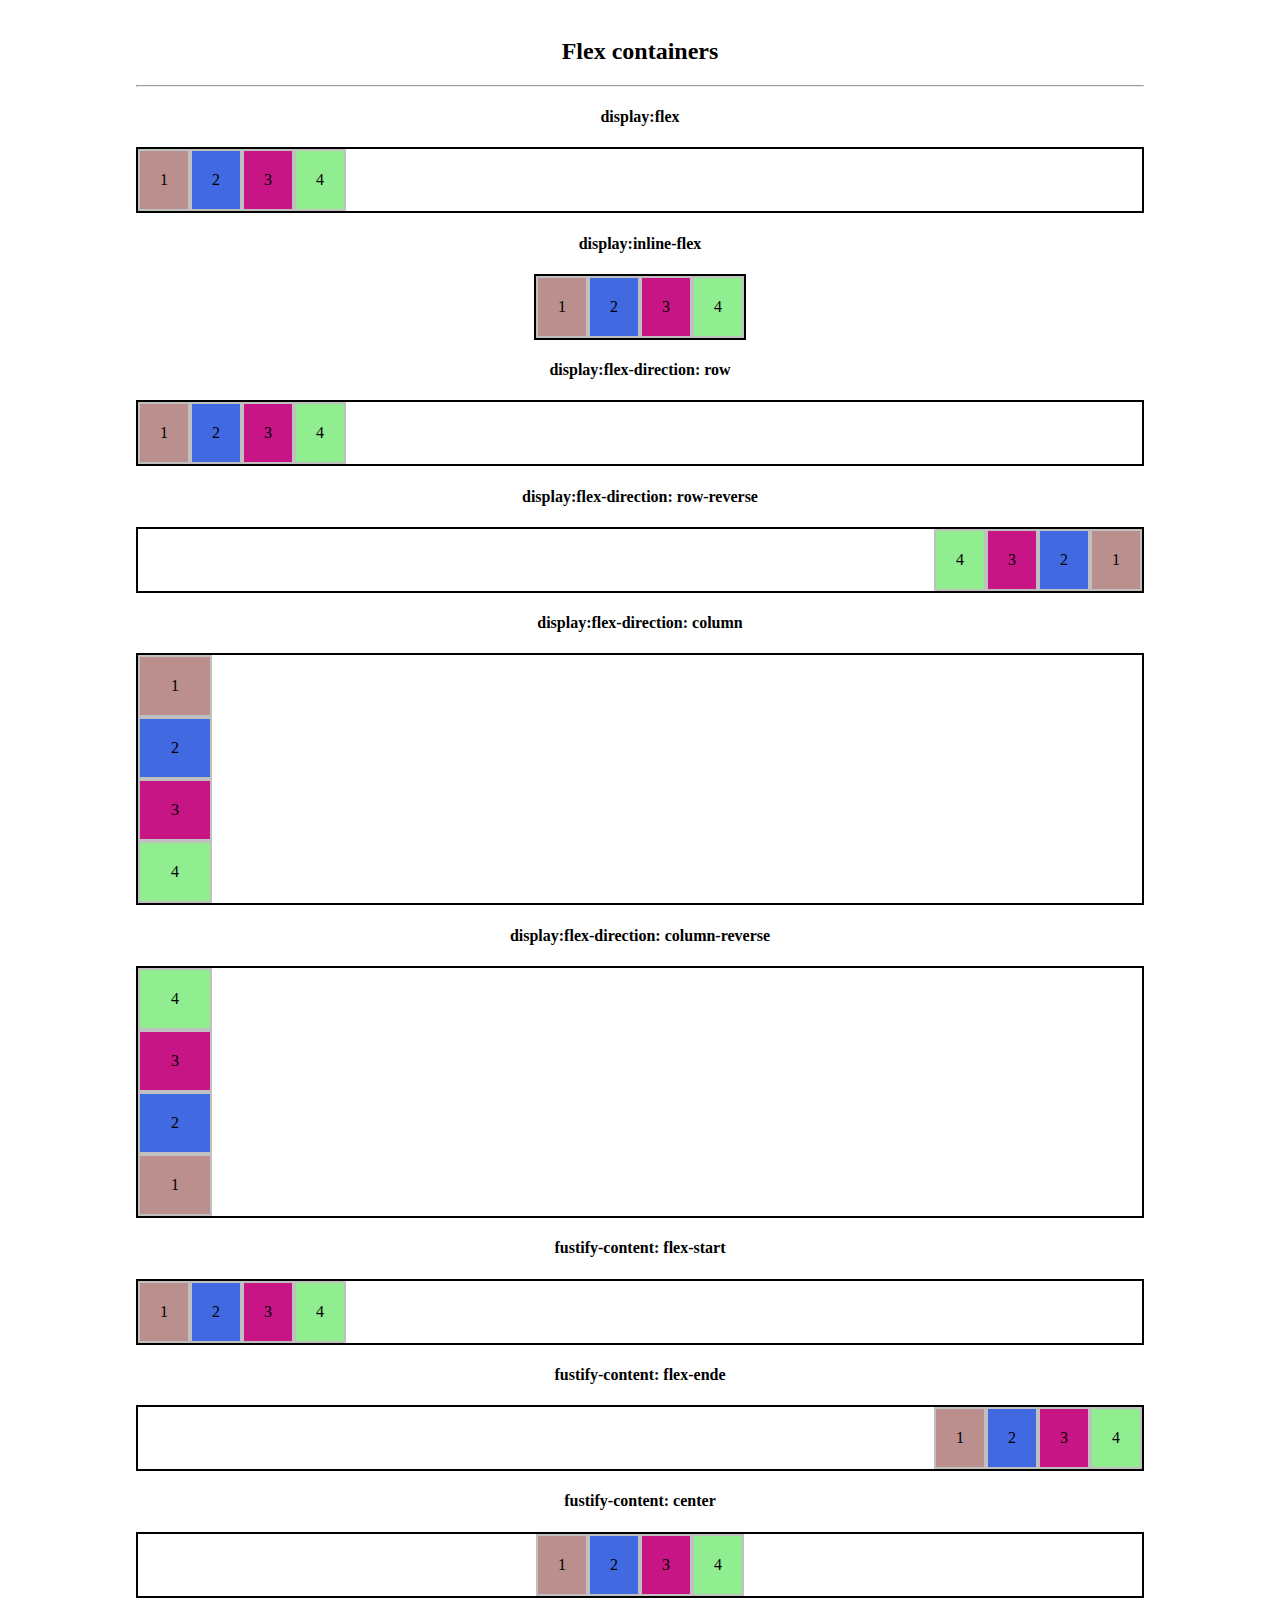
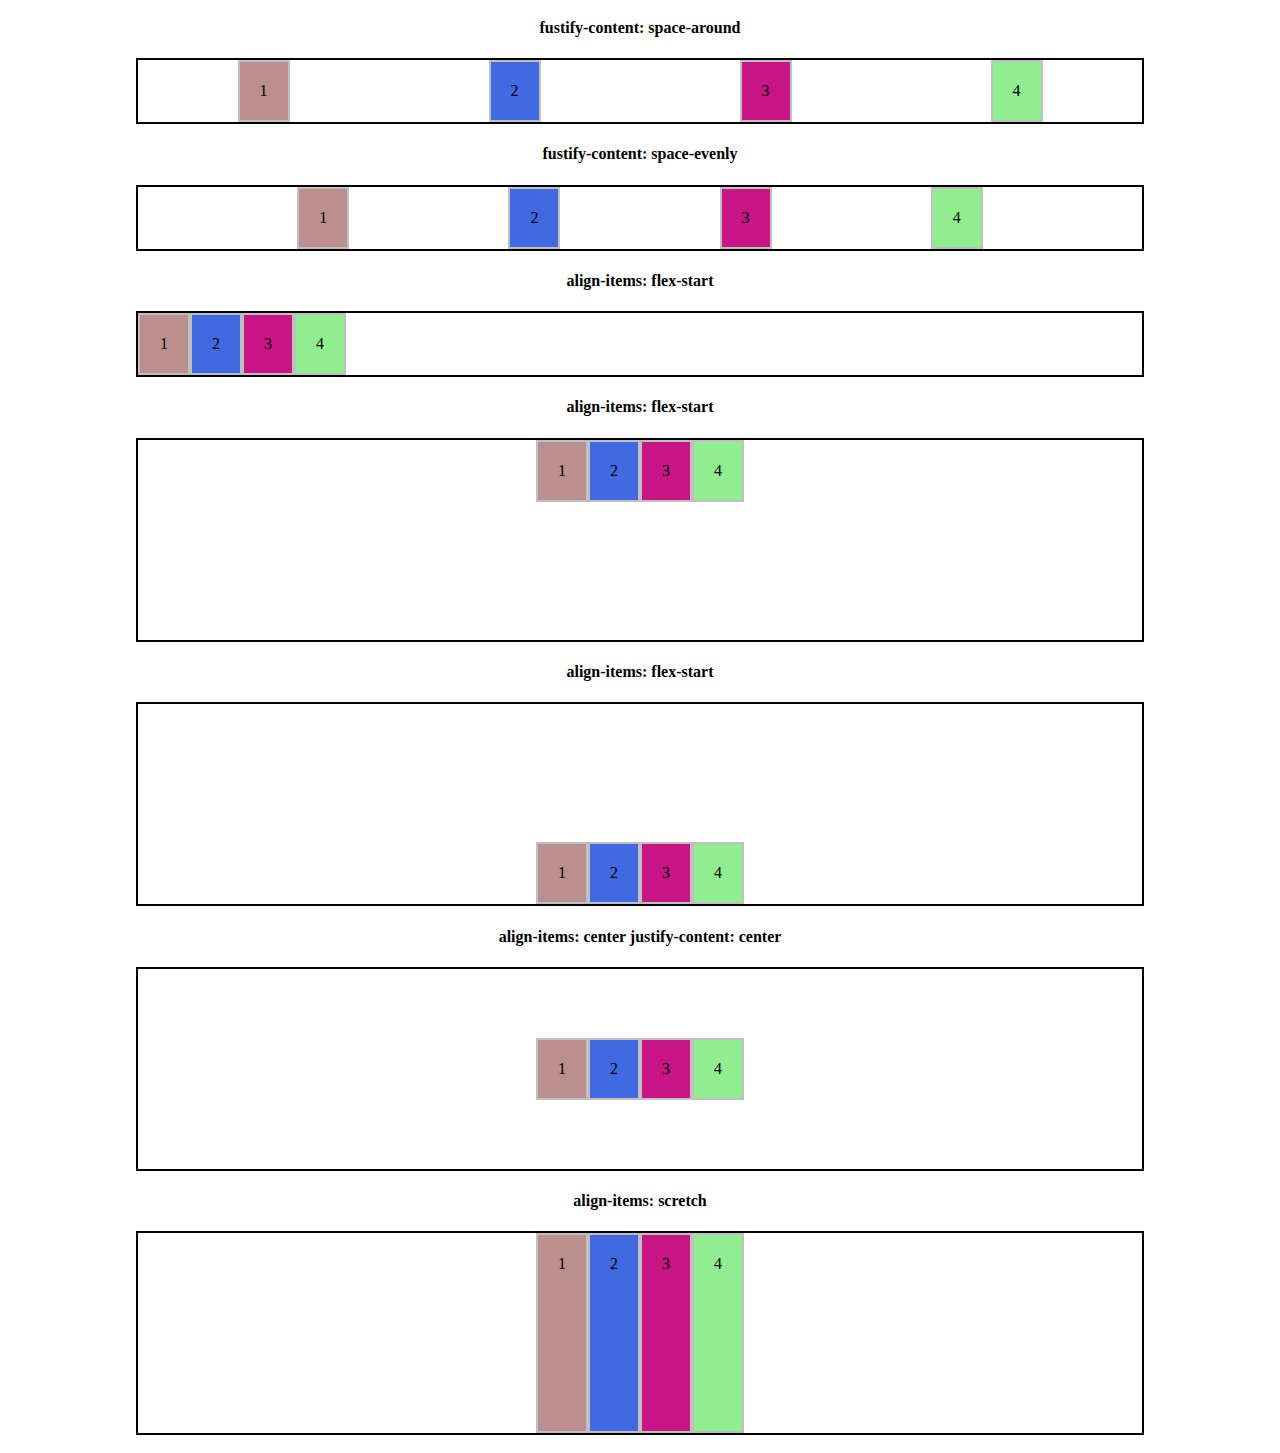
<file: FlexContainersDemo/index.html>
<!DOCTYPE html>
<html lang="en">

<head>
    <meta charset="UTF-8">
    <meta name="viewport" content="width=device-width, initial-scale=1.0">
    <title>Document</title>

    <style>
        body {
            text-align: center;
            font: 12pt 'Consolas';
            padding: 10px 10%;
        }
        
        section {
            border: 2px solid black;
        }
        
        .section1 {
            display: flex;
        }
        
        .section2 {
            display: inline-flex;
        }
        
        .direction1 {
            flex-direction: row;
        }
        
        .direction2 {
            flex-direction: row-reverse;
        }
        
        .direction3 {
            flex-direction: column;
        }
        
        .direction4 {
            flex-direction: column-reverse;
        }
        
        .direction3 div,
        .direction4 div {
            width: 30px;
        }
        
        div {
            border: 2px double silver;
            padding: 20px;
        }
        
        .div1 {
            background: rosybrown;
        }
        
        .div2 {
            background: royalblue;
        }
        
        .div3 {
            background: mediumvioletred;
        }
        
        .div4 {
            background: lightgreen;
        }
        
        .fixed-height {
            height: 200px;
        }
    </style>

</head>

<body>
    <h2>Flex containers</h2>
    <hr>
    <main>
        <h4>display:flex</h4>
        <section class="section1">

            <div class="div1">1</div>
            <div class="div2">2</div>
            <div class="div3">3</div>
            <div class="div4">4</div>
        </section>

        <h4>display:inline-flex</h4>
        <section class="section2">

            <div class="div1">1</div>
            <div class="div2">2</div>
            <div class="div3">3</div>
            <div class="div4">4</div>
        </section>

        <h4>display:flex-direction: row</h4>
        <section class="section1 direction1">

            <div class="div1">1</div>
            <div class="div2">2</div>
            <div class="div3">3</div>
            <div class="div4">4</div>
        </section>

        <h4>display:flex-direction: row-reverse</h4>
        <section class="section1 direction2">

            <div class="div1">1</div>
            <div class="div2">2</div>
            <div class="div3">3</div>
            <div class="div4">4</div>
        </section>

        <h4>display:flex-direction: column</h4>
        <section class="section1 direction3">

            <div class="div1">1</div>
            <div class="div2">2</div>
            <div class="div3">3</div>
            <div class="div4">4</div>
        </section>

        <h4>display:flex-direction: column-reverse</h4>
        <section class="section1 direction4">

            <div class="div1">1</div>
            <div class="div2">2</div>
            <div class="div3">3</div>
            <div class="div4">4</div>
        </section>

        <h4>fustify-content: flex-start</h4>
        <section class="section1" style="justify-content: flex-start;">

            <div class=" div1 ">1</div>
            <div class="div2 ">2</div>
            <div class="div3 ">3</div>
            <div class="div4 ">4</div>
        </section>

        <h4>fustify-content: flex-ende</h4>
        <section class="section1" style="justify-content: flex-end;">

            <div class=" div1 ">1</div>
            <div class="div2 ">2</div>
            <div class="div3 ">3</div>
            <div class="div4 ">4</div>
        </section>

        <h4>fustify-content: center</h4>
        <section class="section1" style="justify-content: center;">

            <div class=" div1 ">1</div>
            <div class="div2 ">2</div>
            <div class="div3 ">3</div>
            <div class="div4 ">4</div>
        </section>

        <h4>fustify-content: space-around</h4>
        <section class="section1" style="justify-content: space-around;">

            <div class=" div1 ">1</div>
            <div class="div2 ">2</div>
            <div class="div3 ">3</div>
            <div class="div4 ">4</div>
        </section>

        <h4>fustify-content: space-evenly</h4>
        <section class="section1" style="justify-content: space-evenly;">

            <div class=" div1 ">1</div>
            <div class="div2 ">2</div>
            <div class="div3 ">3</div>
            <div class="div4 ">4</div>
        </section>

        <h4>align-items: flex-start</h4>
        <section class="section1" style="align-items: flex-start;">

            <div class="div1 ">1</div>
            <div class="div2 ">2</div>
            <div class="div3 ">3</div>
            <div class="div4 ">4</div>
        </section>

        <h4>align-items: flex-start</h4>
        <section class="section1 fixed-height" style="align-items: flex-start; justify-content: center;">
            <div class="div1 ">1</div>
            <div class="div2 ">2</div>
            <div class="div3 ">3</div>
            <div class="div4 ">4</div>
        </section>

        <h4>align-items: flex-start</h4>
        <section class="section1 fixed-height" style="align-items: flex-end; justify-content: center;">
            <div class="div1 ">1</div>
            <div class="div2 ">2</div>
            <div class="div3 ">3</div>
            <div class="div4 ">4</div>
        </section>

        <h4>align-items: center justify-content: center</h4>
        <section class="section1 fixed-height" style="align-items: center; justify-content: center;">
            <div class="div1 ">1</div>
            <div class="div2 ">2</div>
            <div class="div3 ">3</div>
            <div class="div4 ">4</div>
        </section>

        <h4>align-items: scretch</h4>
        <section class="section1 fixed-height" style="align-items: stretch; justify-content: center;">
            <div class="div1 ">1</div>
            <div class="div2 ">2</div>
            <div class="div3 ">3</div>
            <div class="div4 ">4</div>
        </section>
    </main>
</body>

</html>
</file>
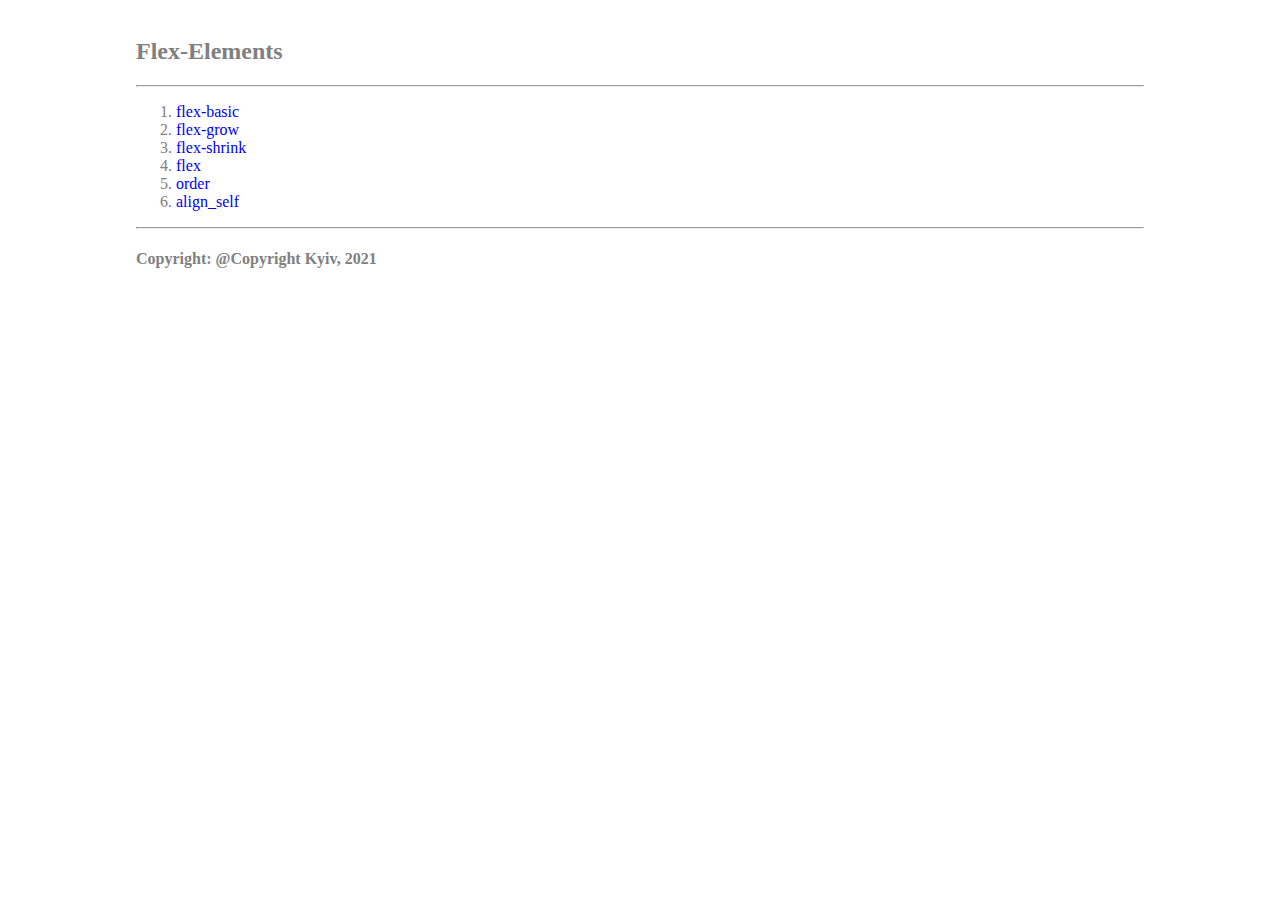
<file: FlexElementsDemo/index.html>
<!DOCTYPE html>
<html lang="en">
<head>
    <meta charset="UTF-8">
    <meta name="viewport" content="width=device-width, initial-scale=1.0">
    <title>Flex Elements</title>
</head>
<link rel="stylesheet" href="index.css">
<body>
    <h2>Flex-Elements</h2>
    <hr>
    <ol>
<li><a href="flex_basic.html">flex-basic</a></li>
<li><a href="flex_grow.html">flex-grow</a></li>
<li><a href="flex_shrink.html">flex-shrink</a></li>
<li><a href="flex.html">flex</a></li>
<li><a href="order.html">order</a></li>
<li><a href="align_self.html">align_self</a></li>
    </ol>
    <hr>
    <h4>
        Copyright: @Copyright Kyiv, 2021
    </h4>
</body>
</html>
</file>
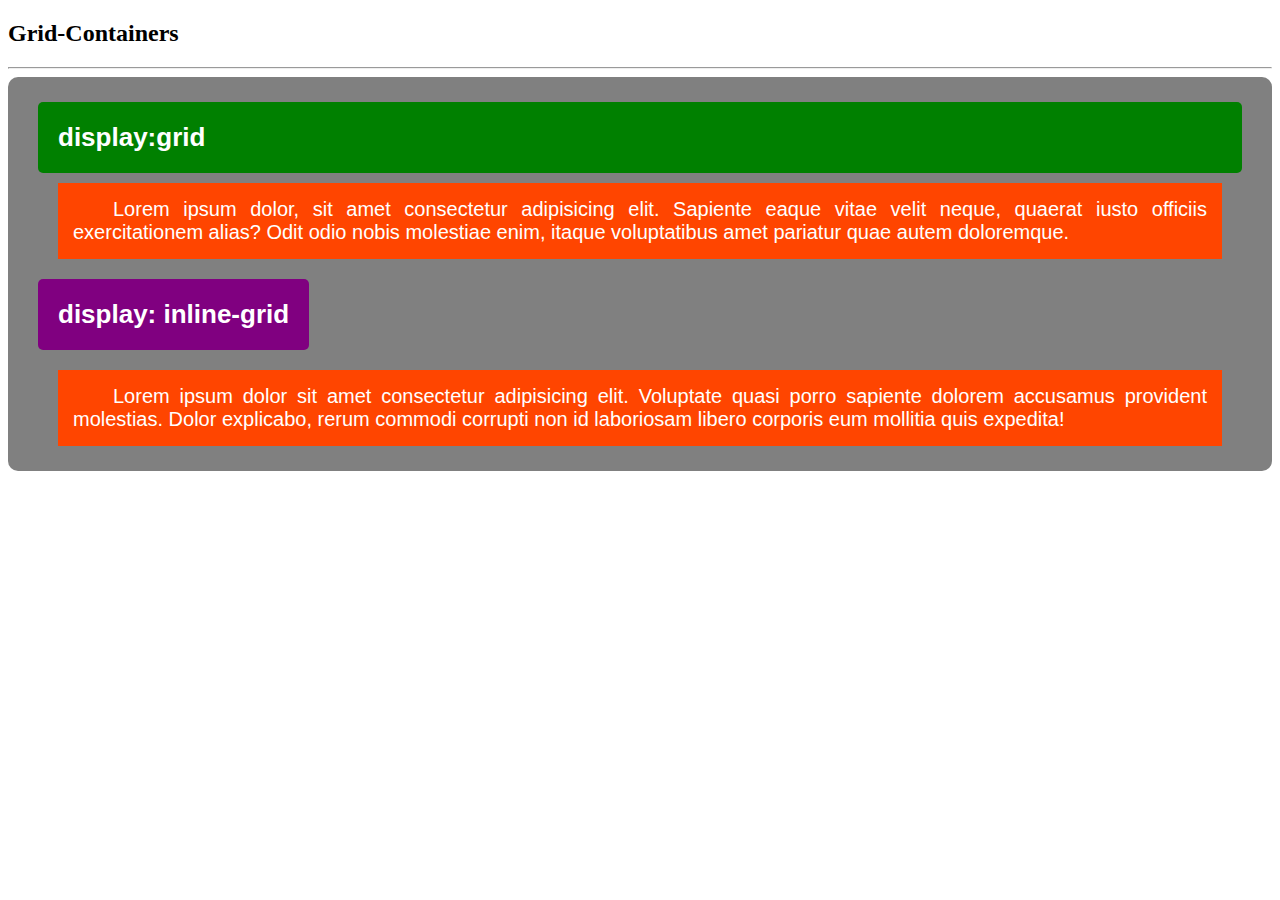
<file: GridContainers/index.html>
<!DOCTYPE html>
<html lang="en">
<head>
    <meta charset="UTF-8">
    <meta name="viewport" content="width=device-width, initial-scale=1.0">
    <title>Grid-Containers</title>
    <link rel="stylesheet" href="style.css">
</head>
<body>
    <h2>Grid-Containers</h2>
    <hr>
    <div class="container">
        <div class="grid-container">
            display:grid
        </div>
        <p>Lorem ipsum dolor, sit amet consectetur adipisicing elit. Sapiente eaque vitae velit neque, quaerat iusto officiis exercitationem alias? Odit odio nobis molestiae enim, itaque voluptatibus amet pariatur quae autem doloremque.</p>
        <div class="inline-grid-container">
            display: inline-grid
        </div>
        <p>Lorem ipsum dolor sit amet consectetur adipisicing elit. Voluptate quasi porro sapiente dolorem accusamus provident molestias. Dolor explicabo, rerum commodi corrupti non id laboriosam libero corporis eum mollitia quis expedita!</p>
    </div>
</body>
</html>
</file>
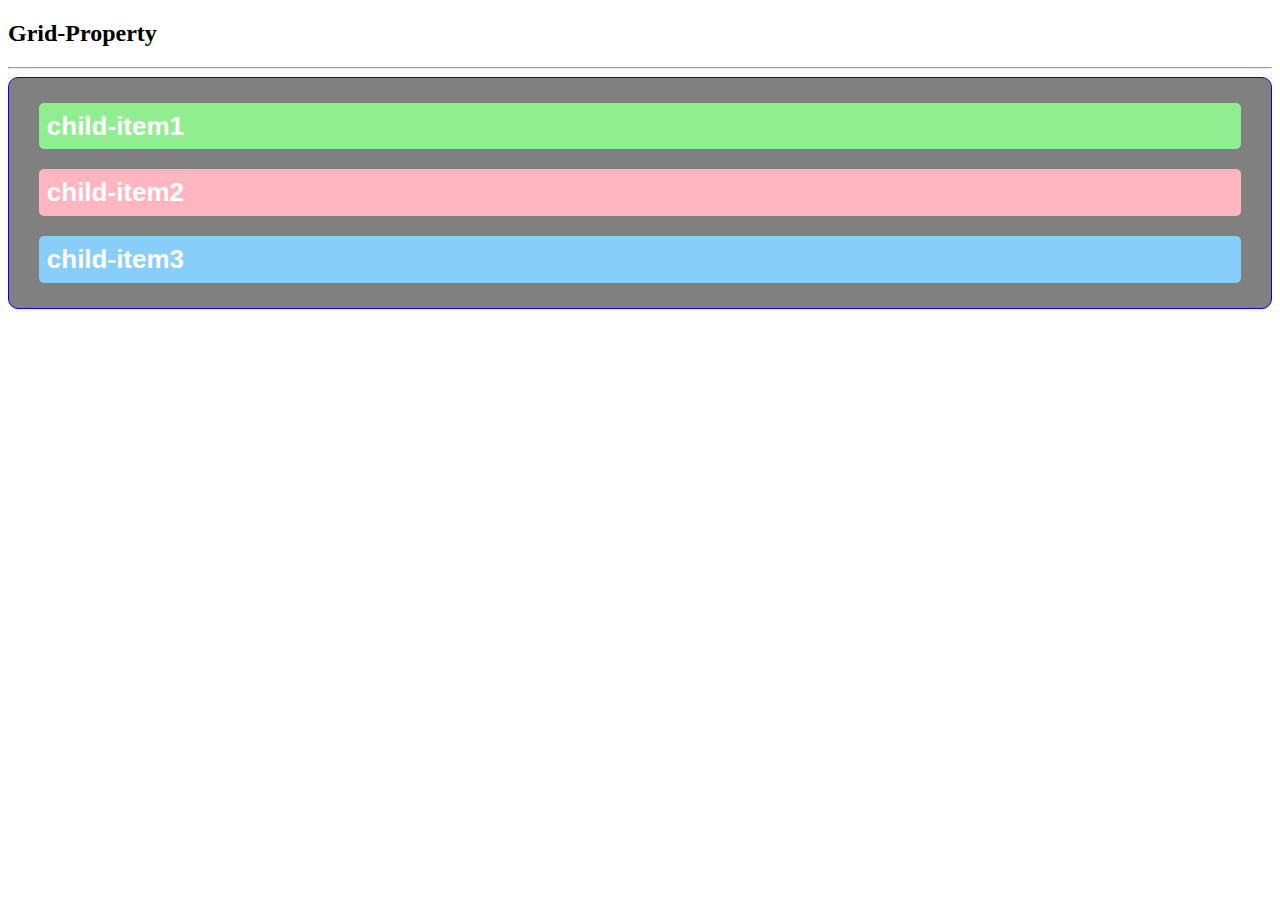
<file: GridLayout/index.html>
<!DOCTYPE html>
<html lang="en">
<head>
    <meta charset="UTF-8">
    <meta name="viewport" content="width=device-width, initial-scale=1.0">
    <title>Grid-Property</title>
    <link rel="stylesheet" href="style.css">
</head>
<body>
    <h2>Grid-Property</h2>
    <hr>
    <div class="grid-container">
        <div class="item1">child-item1</div>
        <div class="item2">child-item2</div>
        <div class="item3">child-item3</div>
    </div>
</body>
</html>
</file>
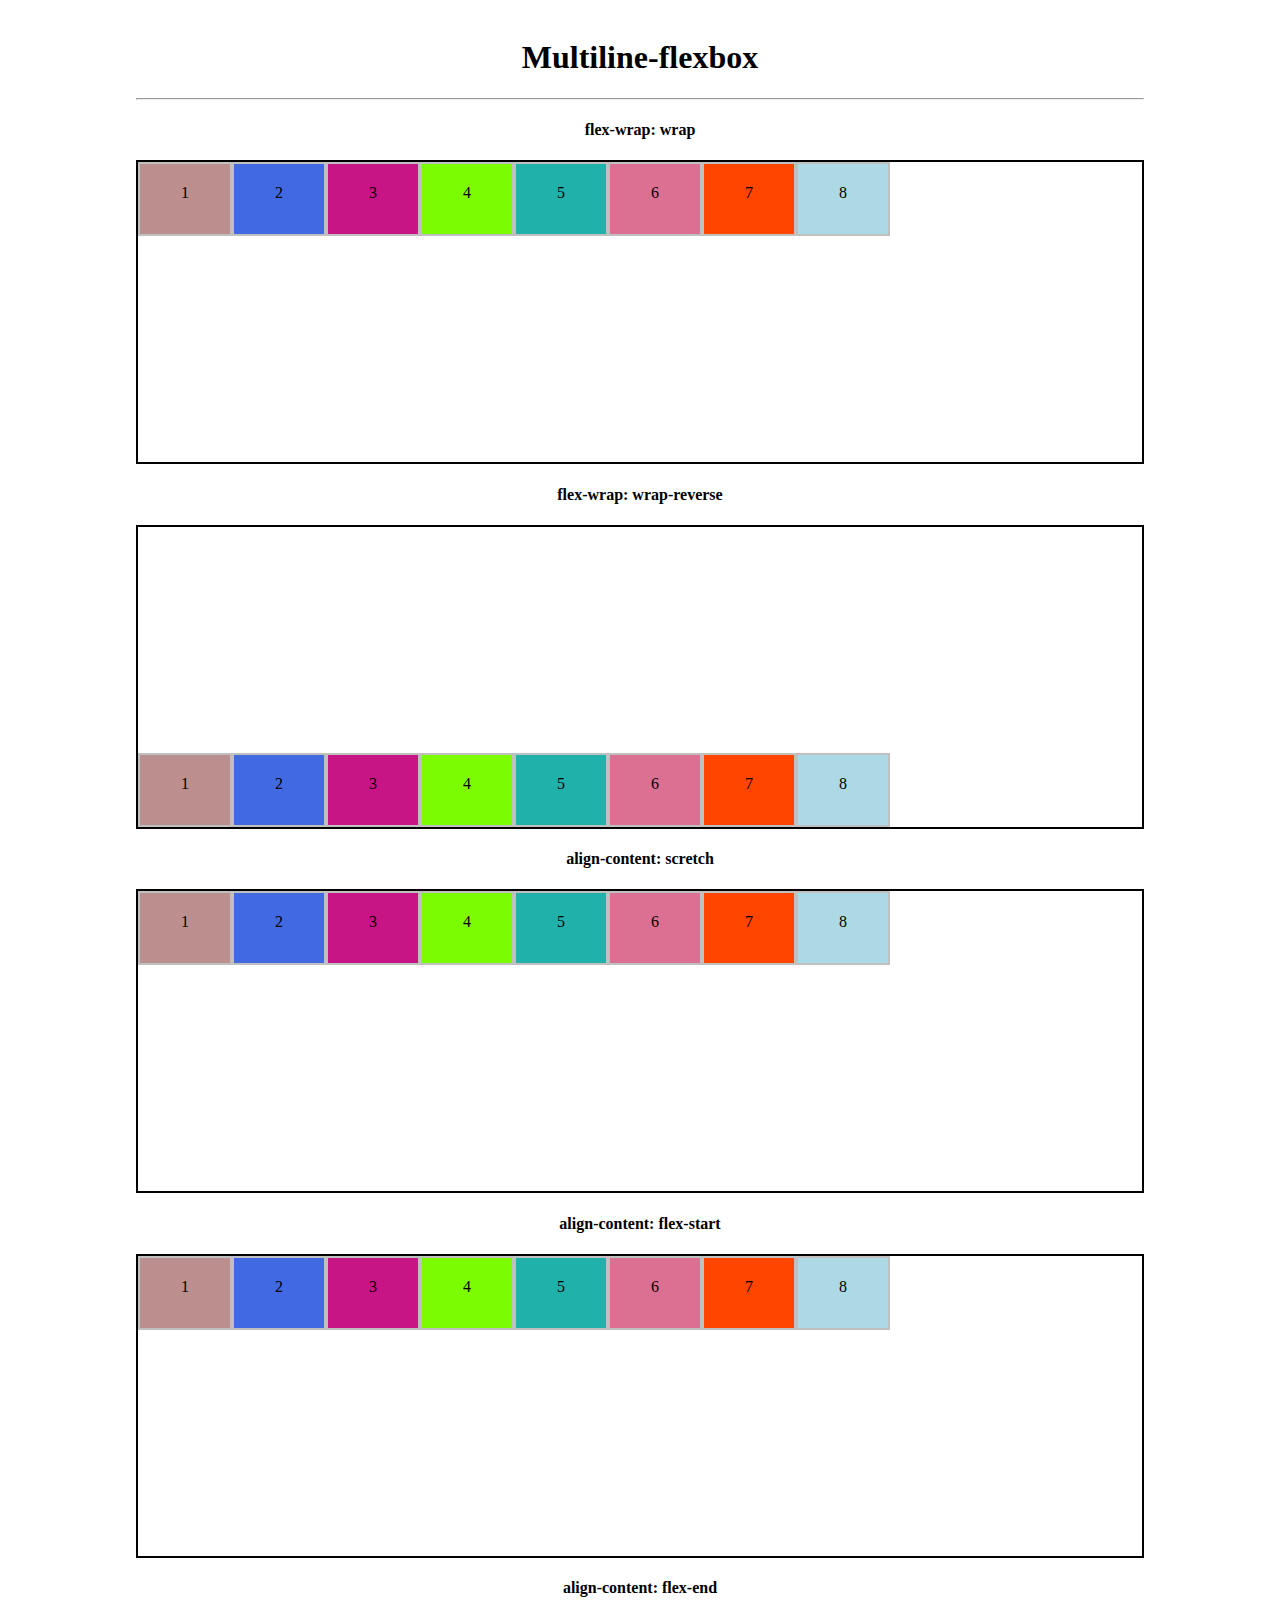
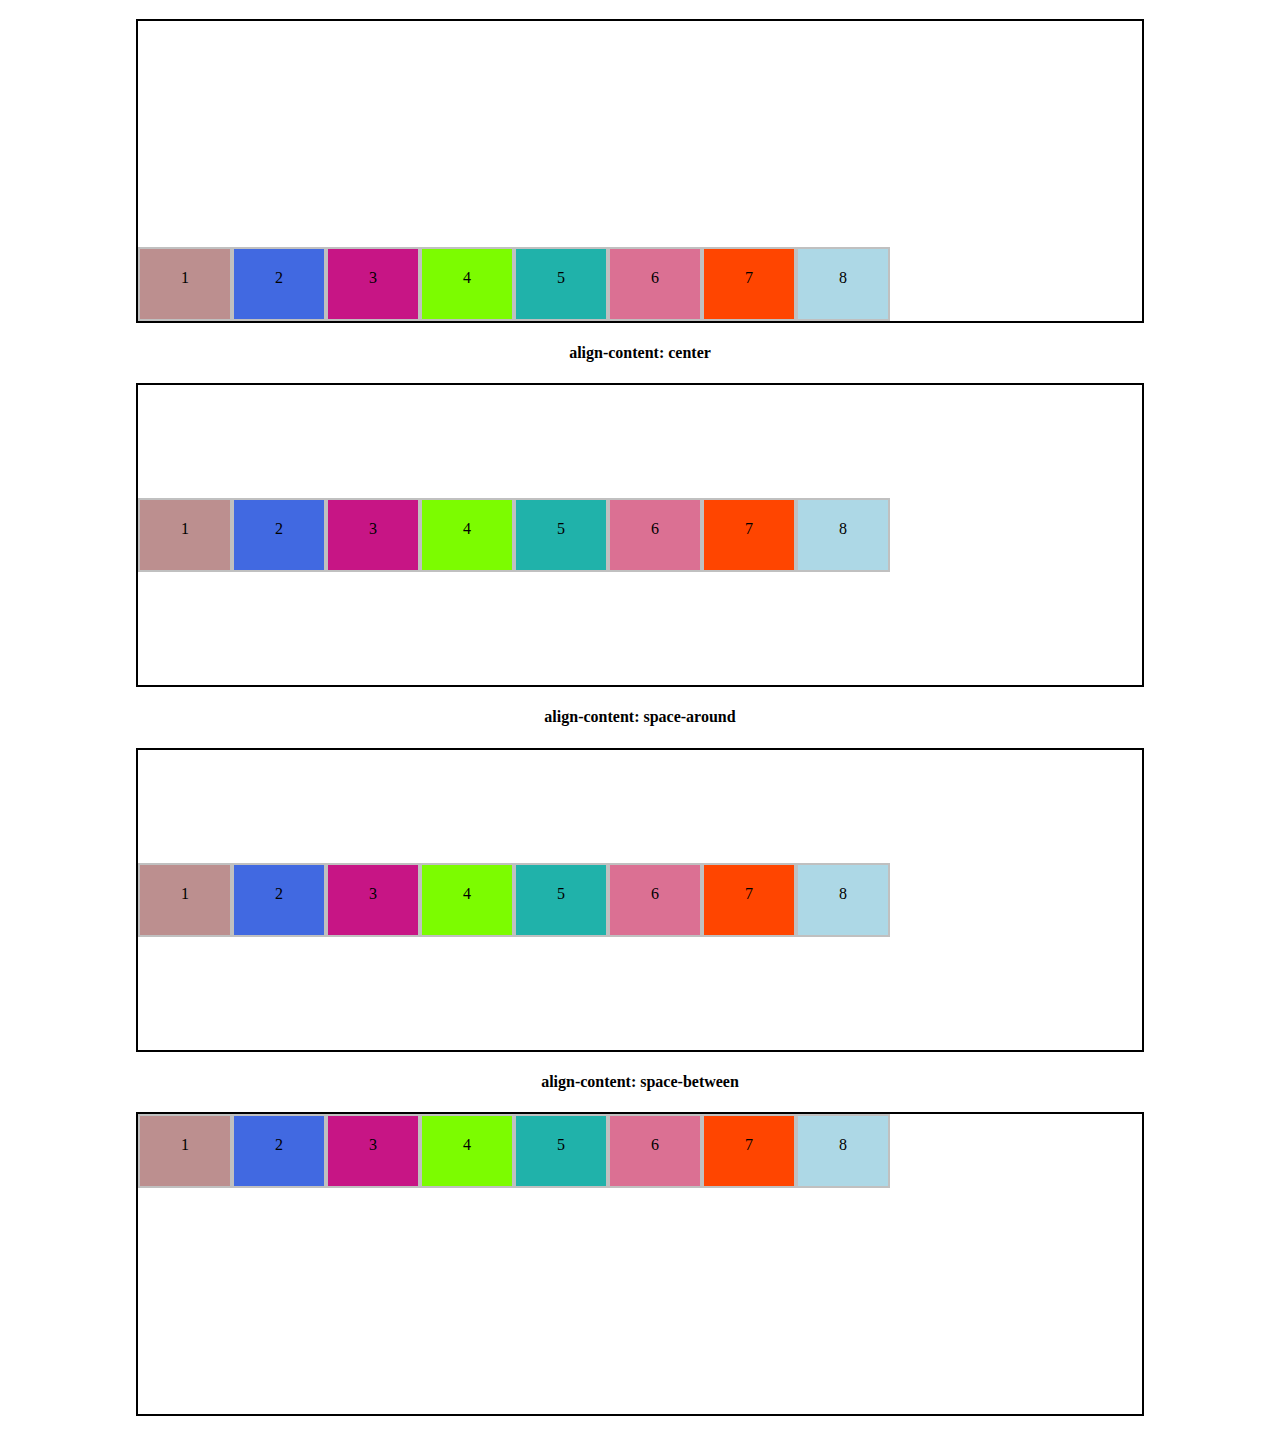
<file: MultilineFlexBox/index.html>
<!DOCTYPE html>
<html lang="en">

<head>
    <meta charset="UTF-8">
    <meta name="viewport" content="width=device-width, initial-scale=1.0">
    <title>Document</title>
    <style>
        body {
            text-align: center;
            font: 12pt 'Consolas';
            padding: 10px 10%;
        }
        
        section {
            border: 2px solid black;
            height: 200px;
            display: flex;
        }
        
        .section1 {
            flex-wrap: wrap;
        }
        
        .section2 {
            flex-wrap: wrap-reverse;
        }
        
        div {
            border: 2px double silver;
            padding: 20px;
            height: 30px;
            width: 50px;
        }
        
        .div1 {
            background: rosybrown;
        }
        
        .div2 {
            background: royalblue;
        }
        
        .div3 {
            background: mediumvioletred;
        }
        
        .div4 {
            background: lawngreen;
        }
        
        .div5 {
            background: lightseagreen;
        }
        
        .div6 {
            background: palevioletred;
        }
        
        .div7 {
            background: orangered;
        }
        
        .div8 {
            background: lightblue;
        }
        
        section {
            border: 2px solid black;
            height: 300px;
            display: flex;
        }
    </style>
</head>

<body>
    <h1>Multiline-flexbox</h1>
    <hr>
    <h4>flex-wrap: wrap</h4>
    <section class="section1">
        <div class="div1">1</div>
        <div class="div2">2</div>
        <div class="div3">3</div>
        <div class="div4">4</div>
        <div class="div5">5</div>
        <div class="div6">6</div>
        <div class="div7">7</div>
        <div class="div8">8</div>
    </section>

    <h4>flex-wrap: wrap-reverse</h4>
    <section class="section2">
        <div class="div1">1</div>
        <div class="div2">2</div>
        <div class="div3">3</div>
        <div class="div4">4</div>
        <div class="div5">5</div>
        <div class="div6">6</div>
        <div class="div7">7</div>
        <div class="div8">8</div>
    </section>

    <h4>align-content: scretch</h4>
    <section style="flex-wrap: wrap; align-content: stretch;">
        <div class="div1">1</div>
        <div class="div2">2</div>
        <div class="div3">3</div>
        <div class="div4">4</div>
        <div class="div5">5</div>
        <div class="div6">6</div>
        <div class="div7">7</div>
        <div class="div8">8</div>
    </section>

    <h4>align-content: flex-start</h4>
    <section style="flex-wrap: wrap; align-content: flex-start;">
        <div class="div1">1</div>
        <div class="div2">2</div>
        <div class="div3">3</div>
        <div class="div4">4</div>
        <div class="div5">5</div>
        <div class="div6">6</div>
        <div class="div7">7</div>
        <div class="div8">8</div>
    </section>

    <h4>align-content: flex-end</h4>
    <section style="flex-wrap: wrap; align-content: flex-end;">
        <div class="div1">1</div>
        <div class="div2">2</div>
        <div class="div3">3</div>
        <div class="div4">4</div>
        <div class="div5">5</div>
        <div class="div6">6</div>
        <div class="div7">7</div>
        <div class="div8">8</div>
    </section>

    <h4>align-content: center</h4>
    <section style="flex-wrap: wrap; align-content: center;">
        <div class="div1">1</div>
        <div class="div2">2</div>
        <div class="div3">3</div>
        <div class="div4">4</div>
        <div class="div5">5</div>
        <div class="div6">6</div>
        <div class="div7">7</div>
        <div class="div8">8</div>
    </section>

    <h4>align-content: space-around</h4>
    <section style="flex-wrap: wrap; align-content: space-around;">
        <div class="div1">1</div>
        <div class="div2">2</div>
        <div class="div3">3</div>
        <div class="div4">4</div>
        <div class="div5">5</div>
        <div class="div6">6</div>
        <div class="div7">7</div>
        <div class="div8">8</div>
    </section>

    <h4>align-content: space-between</h4>
    <section style="flex-wrap: wrap; align-content: space-between;">
        <div class="div1">1</div>
        <div class="div2">2</div>
        <div class="div3">3</div>
        <div class="div4">4</div>
        <div class="div5">5</div>
        <div class="div6">6</div>
        <div class="div7">7</div>
        <div class="div8">8</div>
    </section>
</body>

</html>
</file>
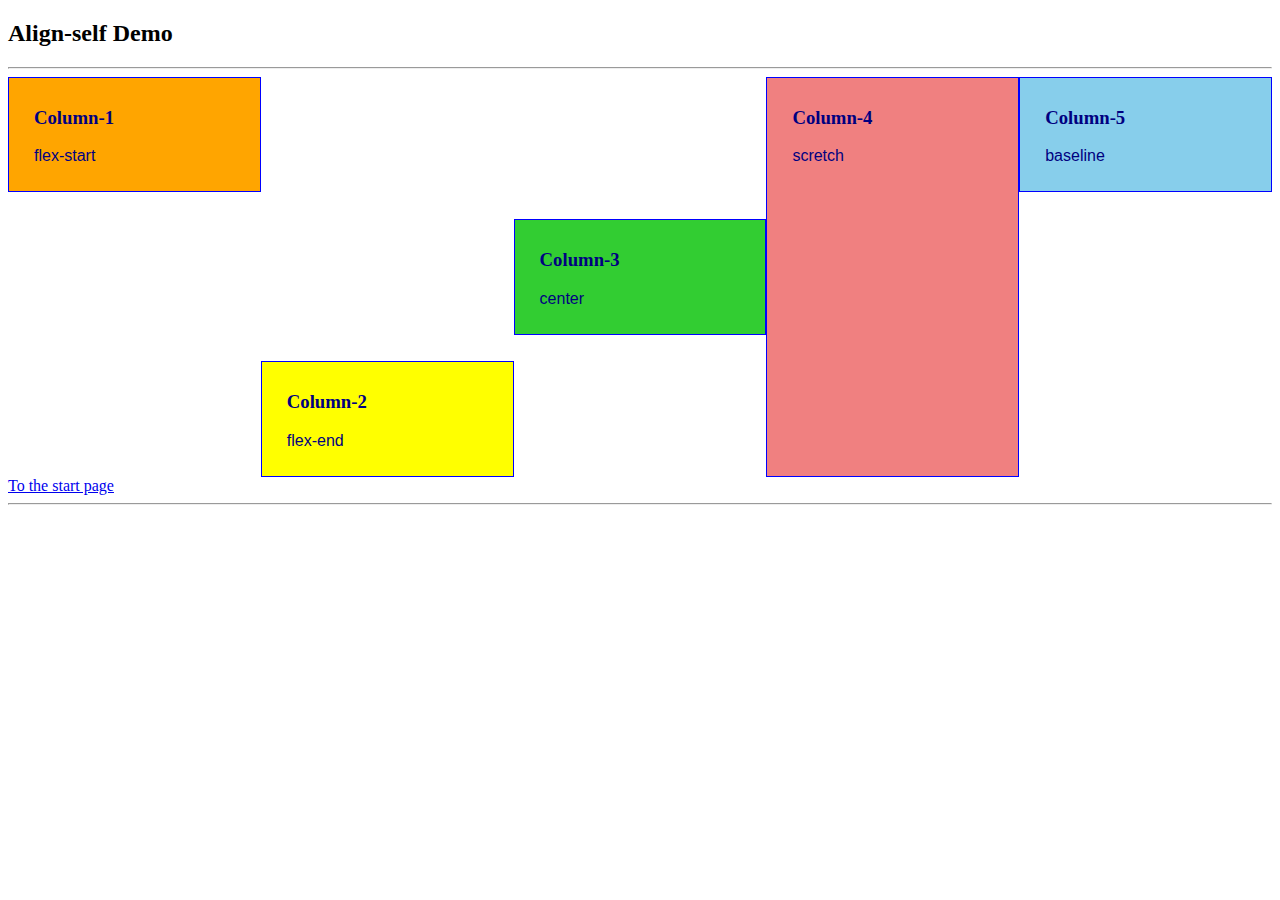
<file: FlexElementsDemo/align_self.html>
<!DOCTYPE html>
<html lang="en">
<head>
    <meta charset="UTF-8">
    <meta name="viewport" content="width=s, initial-scale=1.0">
    <title>Align-self demo</title>
    <style>
        #flex-box{
            display: flex;
            color:navy;
            height: 400px;
        }
        .column{
            flex: 1 1;
            background-color: orange;
            padding: 10px 25px;
            border: 1px solid blue;
        }
        p{
            font: 12pt sans-serif;
        }
        .column:nth-child(1){
            align-self: flex-start;
        }
        .column:nth-child(2){
            align-self: flex-end;
            background-color: yellow;
        } 
        .column:nth-child(3){
            align-self: center;
            background-color: limegreen;
        } 
        .column:nth-child(4){
            align-self: stretch;
            background-color: lightcoral;
        } 
        .column:nth-child(5){
            align-self: baseline;
            background-color: skyblue;
        }   
    </style>
</head>
<body>
    <h2>Align-self Demo</h2>
    <hr>
    <main>
        <div id="flex-box" class="row">
            <div class="column">
                <h3>Column-1</h3>
                <p>flex-start</p>
            </div>
            <div class="column">
                <h3>Column-2</h3>
                <p>flex-end</p>
            </div>
            <div class="column">
                <h3>Column-3</h3>
                <p>center</p>
            </div>
            <div class="column">
                <h3>Column-4</h3>
                <p>scretch<p>
            </div>
            <div class="column">
                <h3>Column-5</h3>
                <p>baseline</p>
            </div>
        </div>
    </main>
    <a href="index.html">To the start page</a>
    <hr>
</body>
</html>
</file>
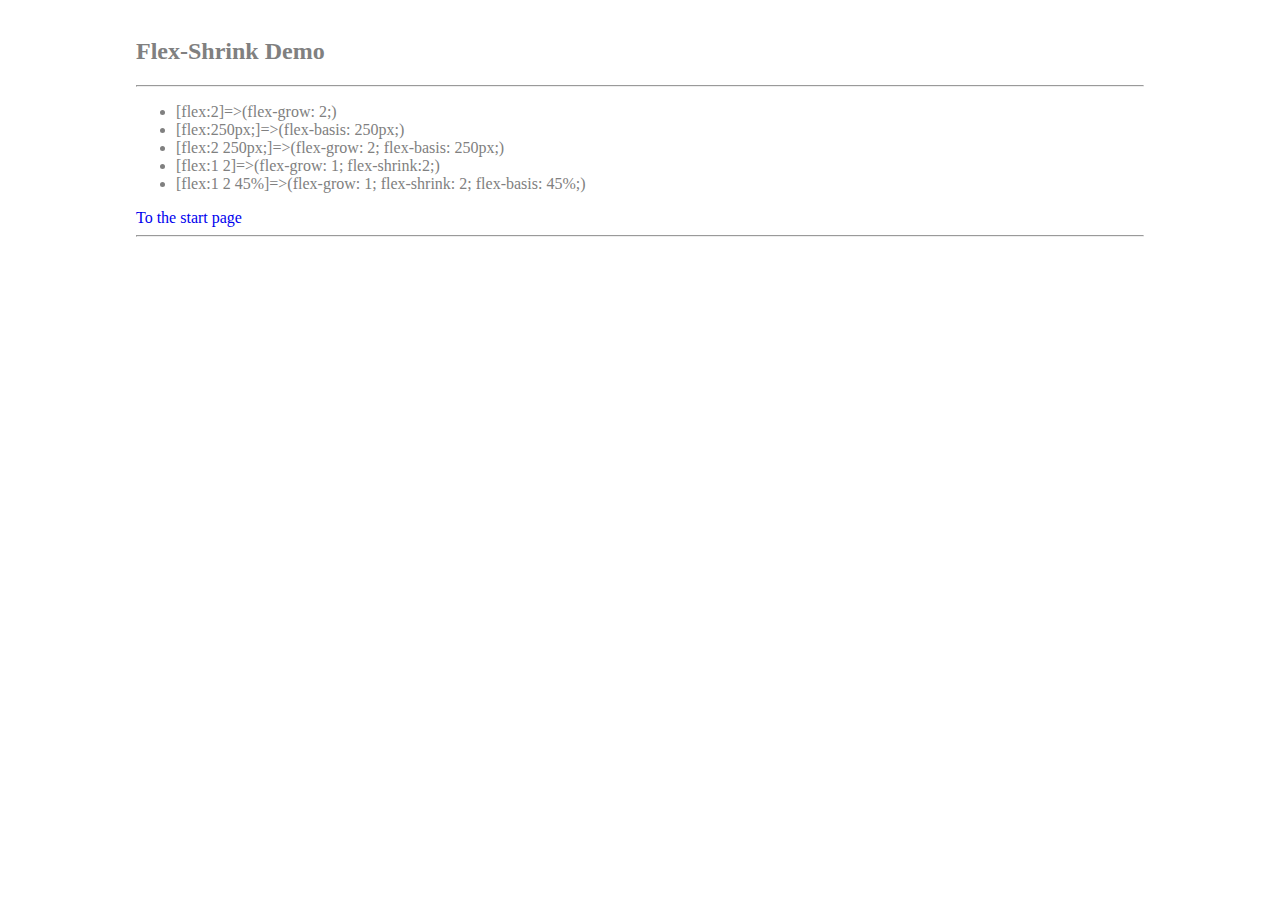
<file: FlexElementsDemo/flex.html>
<!DOCTYPE html>
<html lang="en">
<head>
    <meta charset="UTF-8">
    <meta name="viewport" content="width=s, initial-scale=1.0">
    <title>Flex-union Demo</title>
    
    <link rel="stylesheet" href="index.css">
</head>
<body>
    <h2>Flex-Shrink Demo</h2>
    <hr>
    <main>
       <ul>
           <li>[flex:2]=>(flex-grow: 2;)</li>
           <li>[flex:250px;]=>(flex-basis: 250px;)</li>
           <li>[flex:2 250px;]=>(flex-grow: 2; flex-basis: 250px;)</li>
           <li>[flex:1 2]=>(flex-grow: 1; flex-shrink:2;)</li>
           <li>[flex:1 2 45%]=>(flex-grow: 1; flex-shrink: 2; flex-basis: 45%;)</li>
       </ul>
    </main>
    <a href="index.html">To the start page</a>
    <hr>
</body>
</html>
</file>
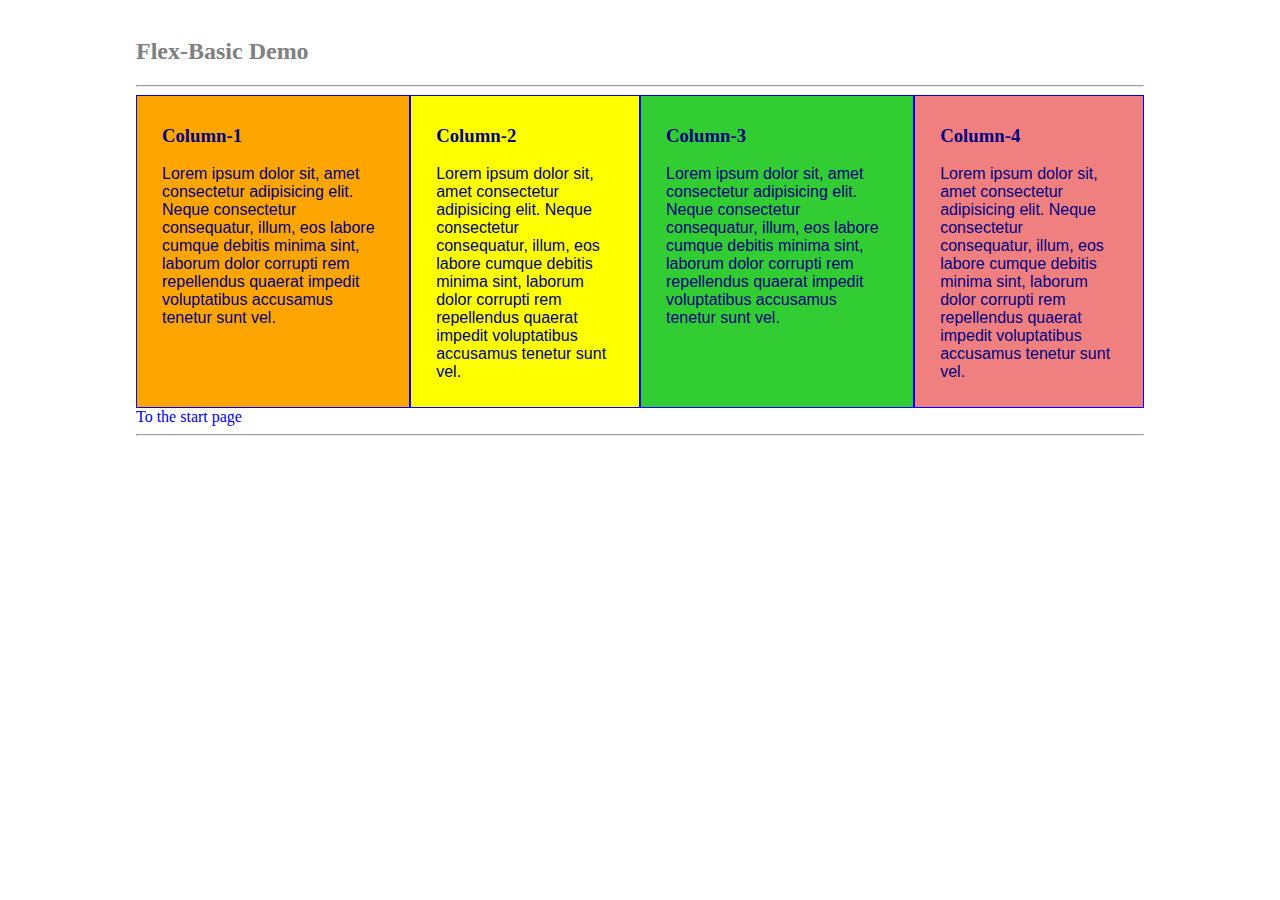
<file: FlexElementsDemo/flex_basic.html>
<!DOCTYPE html>
<html lang="en">
<head>
    <meta charset="UTF-8">
    <meta name="viewport" content="width=device-width, initial-scale=1.0">
    <title>Flex-Basic Demo</title>
    <link rel="stylesheet" href="index.css">
    <style>
        #flex-box{
            display: flex;
            color:navy;
        }
        .column{
            flex-basis: 25%;
            background-color: orange;
            padding: 10px 25px;
            border: 1px solid blue;
        }
        p{
            font: 12pt sans-serif;
        }
        .column:nth-child(2){
            background-color: yellow;
            flex-basis: 20%;
        } 
        .column:nth-child(3){
            background-color: limegreen;
            flex-basis: 1;
        } 
        .column:nth-child(4){
            background-color: lightcoral;
            flex-basis: 20%;
        } 
    </style>
</head>
<body>
    <h2>Flex-Basic Demo</h2>
    <hr>
    <main>
        <div id="flex-box" class="row">
            <div class="column">
                <h3>Column-1</h3>
                <p>Lorem ipsum dolor sit, amet consectetur adipisicing elit. Neque consectetur consequatur, illum, eos labore cumque debitis minima sint, laborum dolor corrupti rem repellendus quaerat impedit voluptatibus accusamus tenetur sunt vel.</p>
            </div>
            <div class="column">
                <h3>Column-2</h3>
                <p>Lorem ipsum dolor sit, amet consectetur adipisicing elit. Neque consectetur consequatur, illum, eos labore cumque debitis minima sint, laborum dolor corrupti rem repellendus quaerat impedit voluptatibus accusamus tenetur sunt vel.</p>
            </div>
            <div class="column">
                <h3>Column-3</h3>
                <p>Lorem ipsum dolor sit, amet consectetur adipisicing elit. Neque consectetur consequatur, illum, eos labore cumque debitis minima sint, laborum dolor corrupti rem repellendus quaerat impedit voluptatibus accusamus tenetur sunt vel.</p>
            </div>
            <div class="column">
                <h3>Column-4</h3>
                <p>Lorem ipsum dolor sit, amet consectetur adipisicing elit. Neque consectetur consequatur, illum, eos labore cumque debitis minima sint, laborum dolor corrupti rem repellendus quaerat impedit voluptatibus accusamus tenetur sunt vel.</p>
            </div>
        </div>
    </main>
    <a href="index.html">To the start page</a>
    <hr>
</body>
</html>
</file>
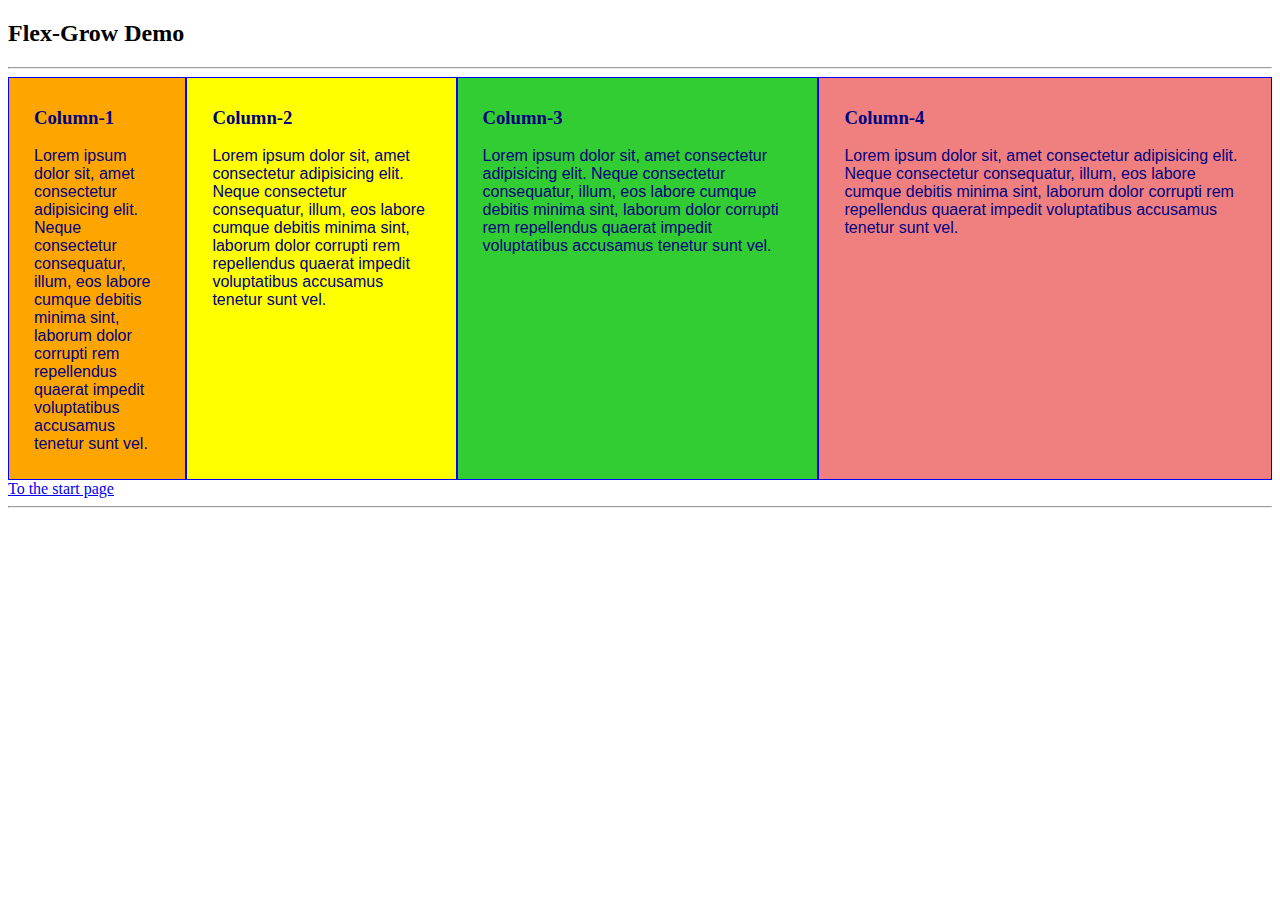
<file: FlexElementsDemo/flex_grow.html>
<!DOCTYPE html>
<html lang="en">
<head>
    <meta charset="UTF-8">
    <meta name="viewport" content="width=s, initial-scale=1.0">
    <title>Flex grow</title>
    <style>
        #flex-box{
            display: flex;
            color:navy;
        }
        .column{
            flex-basis: 10%;
            flex-grow: 0;
            flex-shrink: 0;
            background-color: orange;
            padding: 10px 25px;
            border: 1px solid blue;
        }
        p{
            font: 12pt sans-serif;
        }
        .column:nth-child(2){
            background-color: yellow;
            flex-grow: 1;
        } 
        .column:nth-child(3){
            background-color: limegreen;
            flex-grow: 2;
        } 
        .column:nth-child(4){
            background-color: lightcoral;
            flex-grow: 3;
        } 
    </style>
</head>
<body>
    <h2>Flex-Grow Demo</h2>
    <hr>
    <main>
        <div id="flex-box" class="row">
            <div class="column">
                <h3>Column-1</h3>
                <p>Lorem ipsum dolor sit, amet consectetur adipisicing elit. Neque consectetur consequatur, illum, eos labore cumque debitis minima sint, laborum dolor corrupti rem repellendus quaerat impedit voluptatibus accusamus tenetur sunt vel.</p>
            </div>
            <div class="column">
                <h3>Column-2</h3>
                <p>Lorem ipsum dolor sit, amet consectetur adipisicing elit. Neque consectetur consequatur, illum, eos labore cumque debitis minima sint, laborum dolor corrupti rem repellendus quaerat impedit voluptatibus accusamus tenetur sunt vel.</p>
            </div>
            <div class="column">
                <h3>Column-3</h3>
                <p>Lorem ipsum dolor sit, amet consectetur adipisicing elit. Neque consectetur consequatur, illum, eos labore cumque debitis minima sint, laborum dolor corrupti rem repellendus quaerat impedit voluptatibus accusamus tenetur sunt vel.</p>
            </div>
            <div class="column">
                <h3>Column-4</h3>
                <p>Lorem ipsum dolor sit, amet consectetur adipisicing elit. Neque consectetur consequatur, illum, eos labore cumque debitis minima sint, laborum dolor corrupti rem repellendus quaerat impedit voluptatibus accusamus tenetur sunt vel.</p>
            </div>
        </div>
    </main>
    <a href="index.html">To the start page</a>
    <hr>
</body>
</html>
</file>
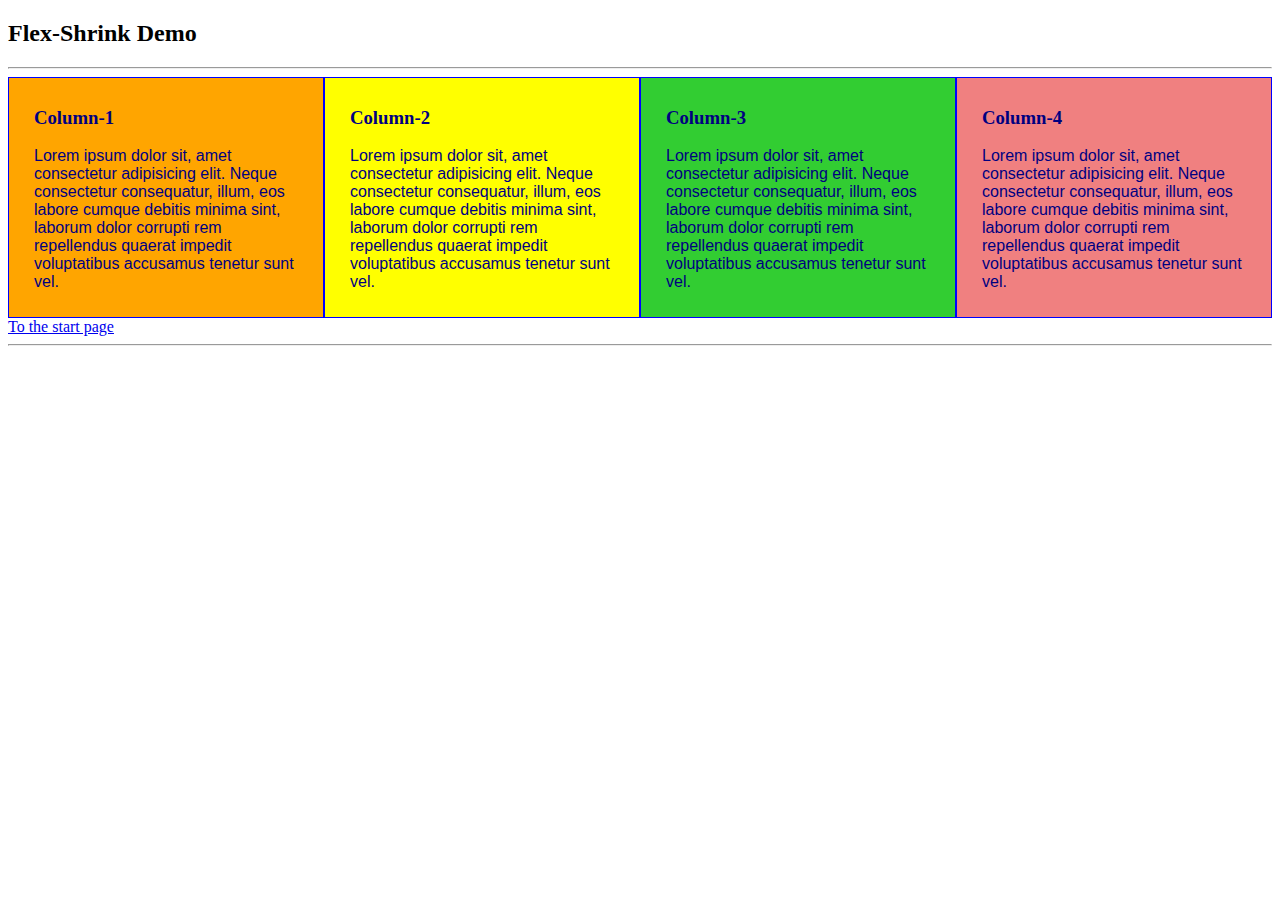
<file: FlexElementsDemo/flex_shrink.html>
<!DOCTYPE html>
<html lang="en">
<head>
    <meta charset="UTF-8">
    <meta name="viewport" content="width=s, initial-scale=1.0">
    <title>Flex shrink</title>
    <style>
        #flex-box{
            display: flex;
            color:navy;
        }
        .column{
            flex-basis: 100px;
            flex-grow: 1;
            flex-shrink: 1;
            background-color: orange;
            padding: 10px 25px;
            border: 1px solid blue;
        }
        p{
            font: 12pt sans-serif;
        }
        .column:nth-child(2){
            background-color: yellow;
        } 
        .column:nth-child(3){
            background-color: limegreen;
        } 
        .column:nth-child(4){
            background-color: lightcoral;
        } 
    </style>
</head>
<body>
    <h2>Flex-Shrink Demo</h2>
    <hr>
    <main>
        <div id="flex-box" class="row">
            <div class="column">
                <h3>Column-1</h3>
                <p>Lorem ipsum dolor sit, amet consectetur adipisicing elit. Neque consectetur consequatur, illum, eos labore cumque debitis minima sint, laborum dolor corrupti rem repellendus quaerat impedit voluptatibus accusamus tenetur sunt vel.</p>
            </div>
            <div class="column">
                <h3>Column-2</h3>
                <p>Lorem ipsum dolor sit, amet consectetur adipisicing elit. Neque consectetur consequatur, illum, eos labore cumque debitis minima sint, laborum dolor corrupti rem repellendus quaerat impedit voluptatibus accusamus tenetur sunt vel.</p>
            </div>
            <div class="column">
                <h3>Column-3</h3>
                <p>Lorem ipsum dolor sit, amet consectetur adipisicing elit. Neque consectetur consequatur, illum, eos labore cumque debitis minima sint, laborum dolor corrupti rem repellendus quaerat impedit voluptatibus accusamus tenetur sunt vel.</p>
            </div>
            <div class="column">
                <h3>Column-4</h3>
                <p>Lorem ipsum dolor sit, amet consectetur adipisicing elit. Neque consectetur consequatur, illum, eos labore cumque debitis minima sint, laborum dolor corrupti rem repellendus quaerat impedit voluptatibus accusamus tenetur sunt vel.</p>
            </div>
        </div>
    </main>
    <a href="index.html">To the start page</a>
    <hr>
</body>
</html>
</file>
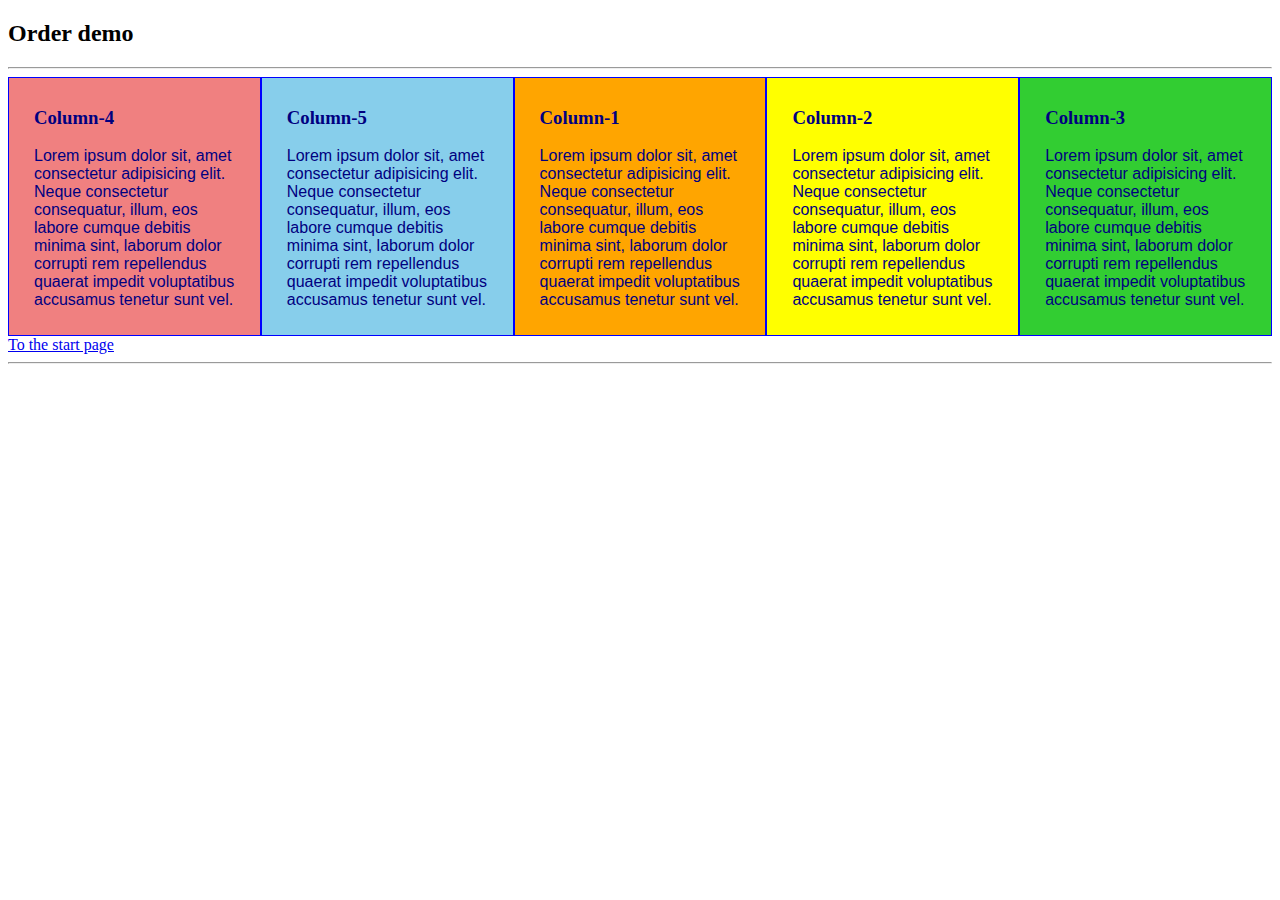
<file: FlexElementsDemo/order.html>
<!DOCTYPE html>
<html lang="en">
<head>
    <meta charset="UTF-8">
    <meta name="viewport" content="width=s, initial-scale=1.0">
    <title>Order demo</title>
    <style>
        #flex-box{
            display: flex;
            color:navy;
        }
        .column{
            flex: 1 1;
            background-color: orange;
            padding: 10px 25px;
            border: 1px solid blue;
        }
        p{
            font: 12pt sans-serif;
        }
        .column:nth-child(2){
            background-color: yellow;
            order: 1;
        } 
        .column:nth-child(3){
            background-color: limegreen;
            order: 2;
        } 
        .column:nth-child(4){
            background-color: lightcoral;
            order: -2;
        } 
        .column:nth-child(5){
            background-color: skyblue;
            order: -1;
        } 
    </style>
</head>
<body>
    <h2>Order demo</h2>
    <hr>
    <main>
        <div id="flex-box" class="row">
            <div class="column">
                <h3>Column-1</h3>
                <p>Lorem ipsum dolor sit, amet consectetur adipisicing elit. Neque consectetur consequatur, illum, eos labore cumque debitis minima sint, laborum dolor corrupti rem repellendus quaerat impedit voluptatibus accusamus tenetur sunt vel.</p>
            </div>
            <div class="column">
                <h3>Column-2</h3>
                <p>Lorem ipsum dolor sit, amet consectetur adipisicing elit. Neque consectetur consequatur, illum, eos labore cumque debitis minima sint, laborum dolor corrupti rem repellendus quaerat impedit voluptatibus accusamus tenetur sunt vel.</p>
            </div>
            <div class="column">
                <h3>Column-3</h3>
                <p>Lorem ipsum dolor sit, amet consectetur adipisicing elit. Neque consectetur consequatur, illum, eos labore cumque debitis minima sint, laborum dolor corrupti rem repellendus quaerat impedit voluptatibus accusamus tenetur sunt vel.</p>
            </div>
            <div class="column">
                <h3>Column-4</h3>
                <p>Lorem ipsum dolor sit, amet consectetur adipisicing elit. Neque consectetur consequatur, illum, eos labore cumque debitis minima sint, laborum dolor corrupti rem repellendus quaerat impedit voluptatibus accusamus tenetur sunt vel.</p>
            </div>
            <div class="column">
                <h3>Column-5</h3>
                <p>Lorem ipsum dolor sit, amet consectetur adipisicing elit. Neque consectetur consequatur, illum, eos labore cumque debitis minima sint, laborum dolor corrupti rem repellendus quaerat impedit voluptatibus accusamus tenetur sunt vel.</p>
            </div>
        </div>
    </main>
    <a href="index.html">To the start page</a>
    <hr>
</body>
</html>
</file>
<file: FlexElementsDemo/index.css>
body{
    font: 12pt 'Consolas';
    padding: 10px 10%;
    color: gray;
}
a{
    text-decoration: none;
}
a:hover{
    color:magenta;
}
</file>
<file: GridContainers/style.css>
.container{
    padding: 15px 30px;
    border-radius: 10px;
    background-color: grey;
    color:white;
    font: 20px sans-serif;
}
.container div{
    margin: 10px 0px;
    padding: 0.3;
    border-radius: 5px;
    font-size: 130%;
    font-weight: bold;
}
.grid-container{
    display: grid;
    background-color: green;
    padding: 20px;
}
.inline-grid-container{
    display: inline-grid;
    background-color: purple;
    padding: 20px;
}

p{
    margin: 10px 20px;
    text-align: justify;
    text-indent: 40px;
    background-color: orangered;
    padding: 15px;
}
</file>
<file: GridLayout/style.css>
.grid-container{
    display: grid;
    border: 1px solid blue;
    padding: 15px 30px;
    border-radius: 10px;
    background-color: gray;
    color: white;
    font-size: 20px;
    font-family: sans-serif;
}
.grid-container > div{
    margin: 10px 0px;
    padding: 0.3em;
    border-radius: 5px;
    font-size: 130%;
    font-weight: bold;
}

.item1{
background-color: lightgreen;
}

.item2{
    background-color: lightpink;
}
    
.item3{
    background-color: lightskyblue;
}
</file>
